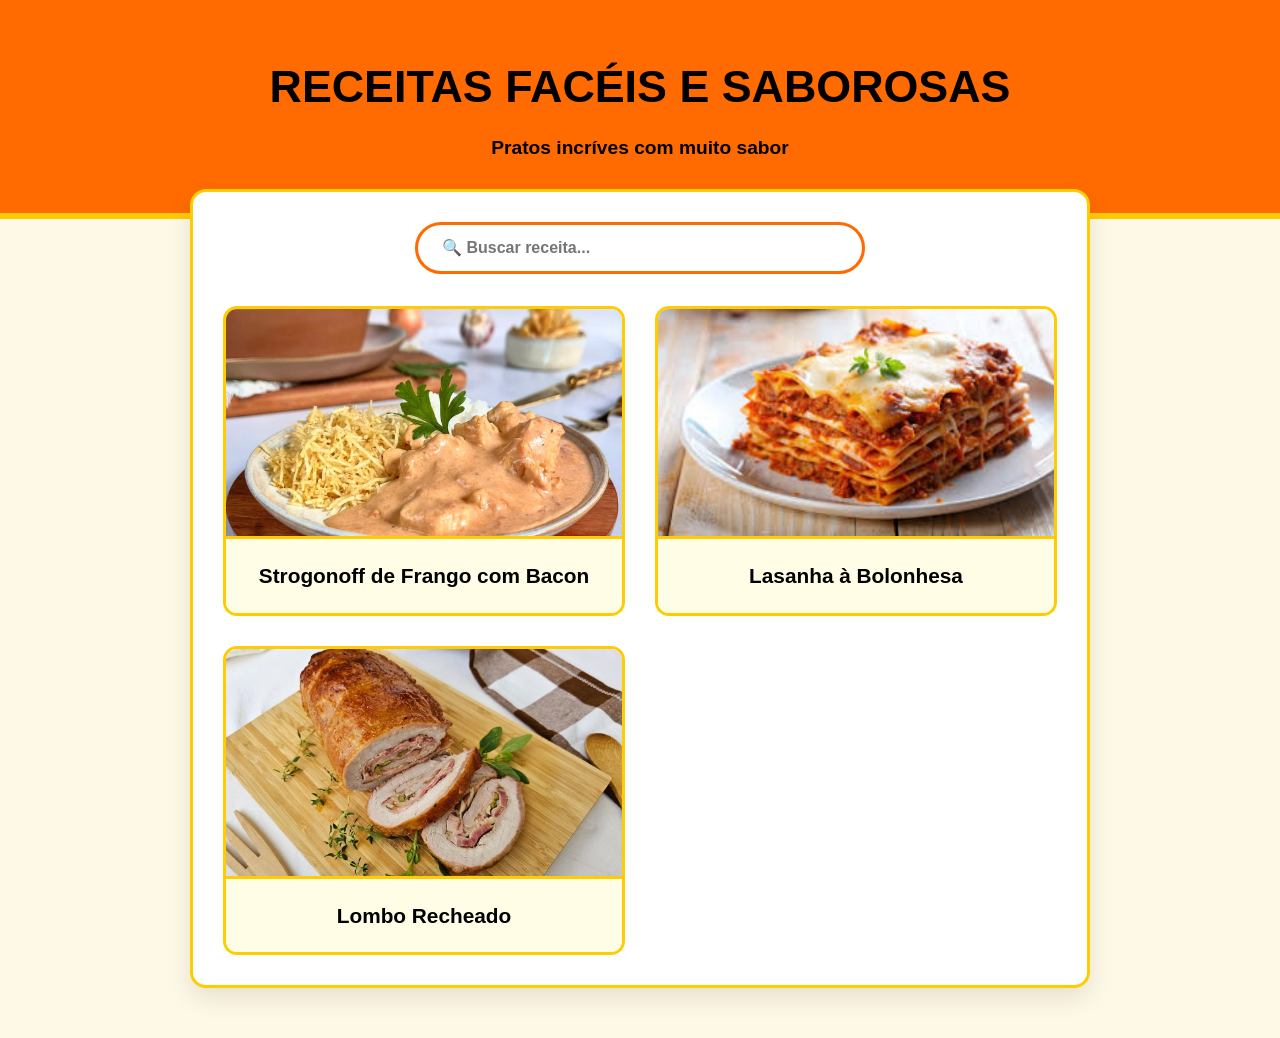
<file: index.html>
<!DOCTYPE html>
<html lang="pt-BR">
<head>
    <meta charset="UTF-8">
    <meta name="viewport" content="width=device-width, initial-scale=1.0">
    <title>Menu de Receitas</title>
    <link rel="stylesheet" href="style.css">
    <script src="script.js" defer></script>
</head>
<body>
    <header>
        <h1>Receitas facéis e saborosas</h1>
        <p>Pratos incríves com muito sabor</p>
    </header>

    <main class="container">
        <!-- Barra de Busca -->
        <div class="search-container">
            <input type="text" id="search-input" placeholder="🔍 Buscar receita...">
        </div>

        <div class="receitas-grid">
            
            <a href="strogonoff.html" class="card card-link">
                <img src="strogonoff.jpg" alt="Strogonoff de Frango com Bacon">
                <h3>Strogonoff de Frango com Bacon</h3>
            </a>

            <a href="lasanha.html" class="card card-link">
                <img src="lasanha.jpg" alt="Lasanha Bolonhesa">
                <h3>Lasanha à Bolonhesa</h3>
            </a>

            <a href="lombo.html" class="card card-link">
                <img src="lombo.jpg" alt="Lombo Recheado">
                <h3>Lombo Recheado</h3>
            </a>

        </div>
    </main>
</body>
</html>
</file>
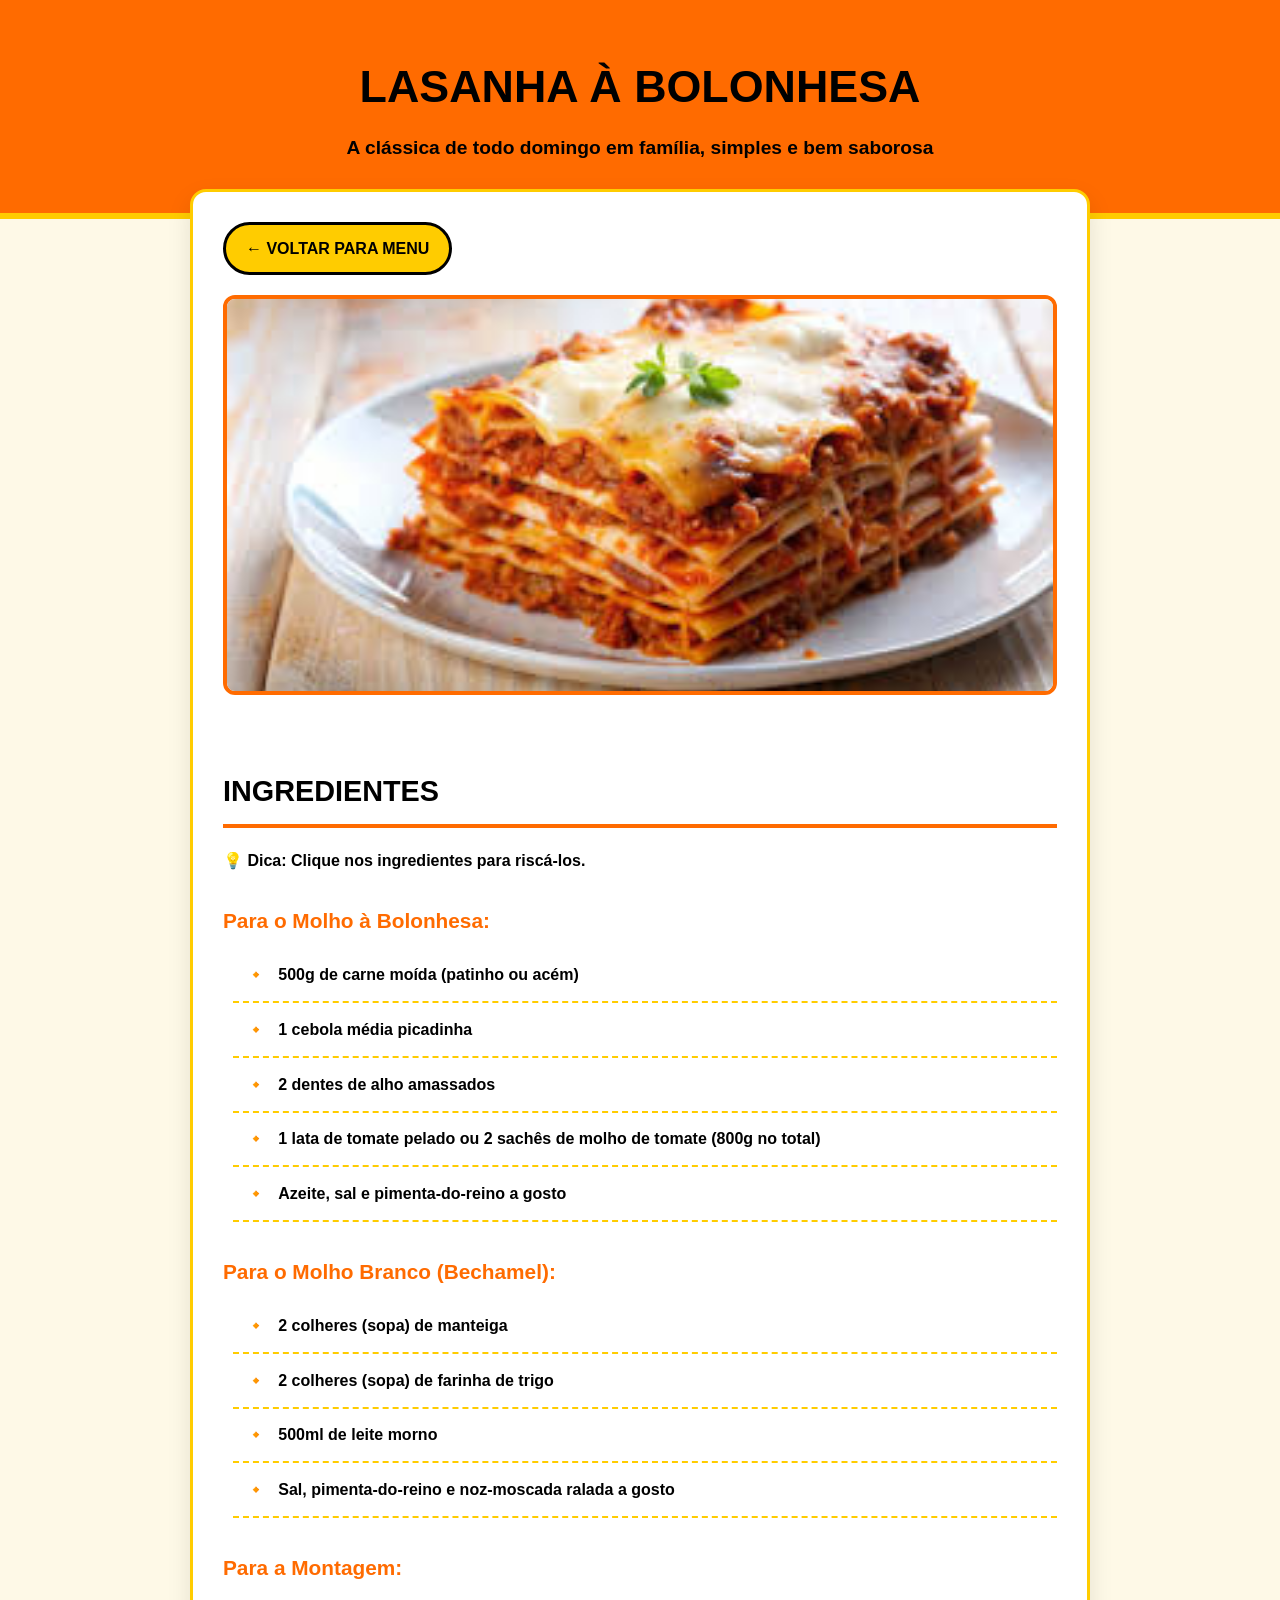
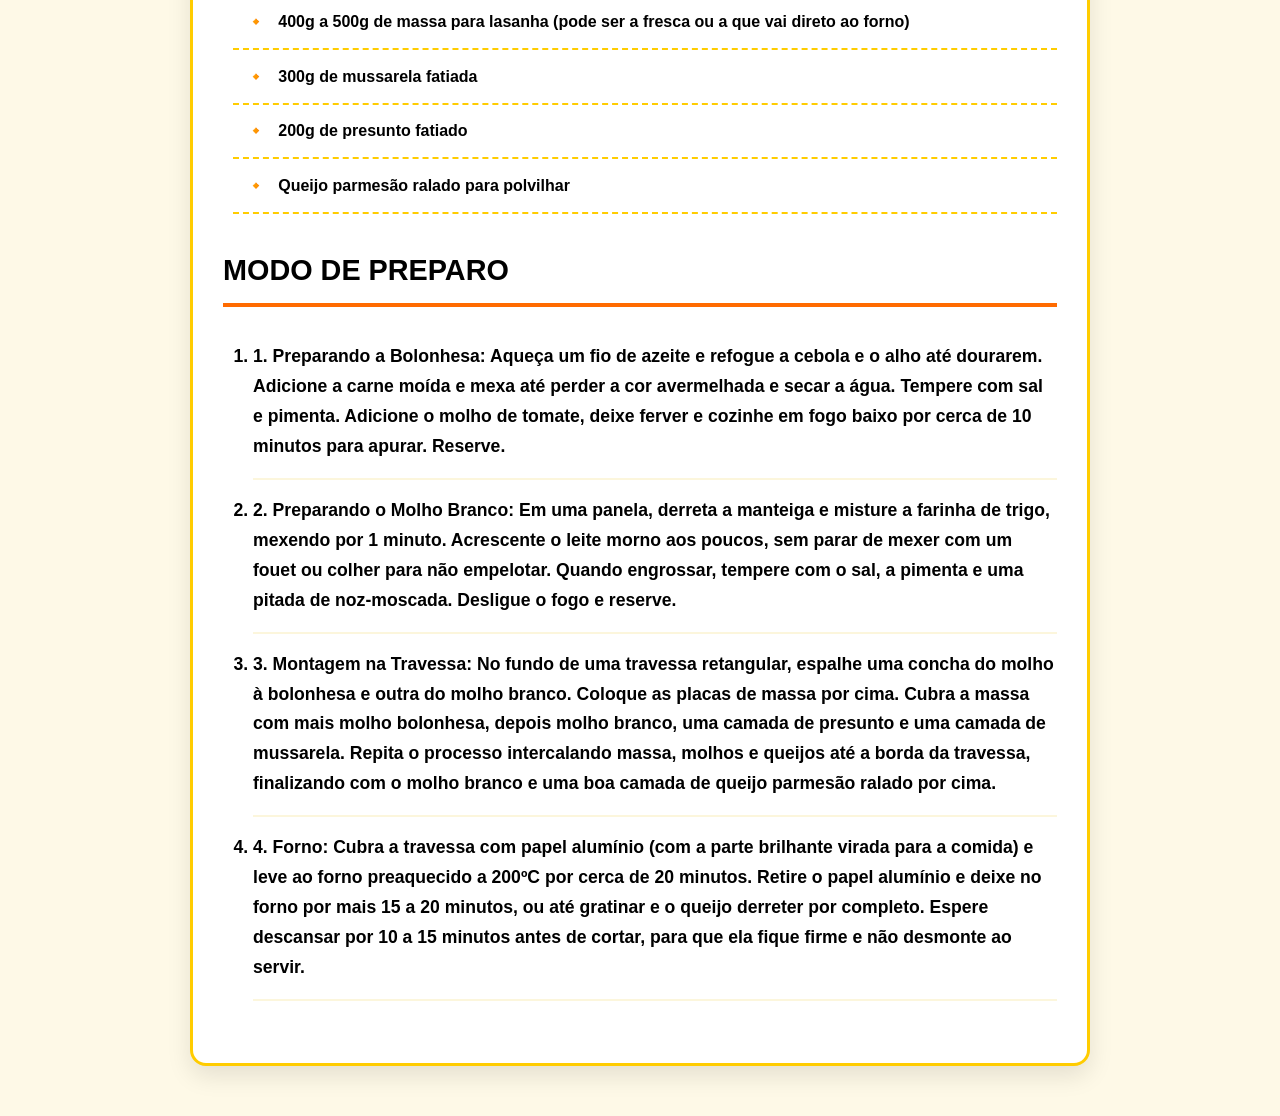
<file: lasanha.html>
<!DOCTYPE html>
<html lang="pt-BR">
<head>
    <meta charset="UTF-8">
    <meta name="viewport" content="width=device-width, initial-scale=1.0">
    <title>Lasanha à Bolonhesa</title>
    <link rel="stylesheet" href="style.css">
    <script src="script.js" defer></script>
</head>
<body>
    <header>
        <h1>Lasanha à Bolonhesa</h1>
        <p>A clássica de todo domingo em família, simples e bem saborosa</p>
    </header>

    <div class="container">
        <a href="index.html" class="btn-voltar">← Voltar para Menu</a>

        <main>
            <img src="lasanha.jpg" alt="Lasanha à Bolonhesa" class="receita-img">

            <h2>Ingredientes</h2>
            <p style="font-weight: 700; margin-bottom: 10px;">💡 Dica: Clique nos ingredientes para riscá-los.</p>
            
            <h3 class="sub-titulo-ingrediente">Para o Molho à Bolonhesa:</h3>
            <ul>
                <li>500g de carne moída (patinho ou acém)</li>
                <li>1 cebola média picadinha</li>
                <li>2 dentes de alho amassados</li>
                <li>1 lata de tomate pelado ou 2 sachês de molho de tomate (800g no total)</li>
                <li>Azeite, sal e pimenta-do-reino a gosto</li>
            </ul>

            <h3 class="sub-titulo-ingrediente">Para o Molho Branco (Bechamel):</h3>
            <ul>
                <li>2 colheres (sopa) de manteiga</li>
                <li>2 colheres (sopa) de farinha de trigo</li>
                <li>500ml de leite morno</li>
                <li>Sal, pimenta-do-reino e noz-moscada ralada a gosto</li>
            </ul>

            <h3 class="sub-titulo-ingrediente">Para a Montagem:</h3>
            <ul>
                <li>400g a 500g de massa para lasanha (pode ser a fresca ou a que vai direto ao forno)</li>
                <li>300g de mussarela fatiada</li>
                <li>200g de presunto fatiado</li>
                <li>Queijo parmesão ralado para polvilhar</li>
            </ul>

            <h2>Modo de Preparo</h2>
            <ol>
                <li><strong>1. Preparando a Bolonhesa:</strong> Aqueça um fio de azeite e refogue a cebola e o alho até dourarem. Adicione a carne moída e mexa até perder a cor avermelhada e secar a água. Tempere com sal e pimenta. Adicione o molho de tomate, deixe ferver e cozinhe em fogo baixo por cerca de 10 minutos para apurar. Reserve.</li>
                <li><strong>2. Preparando o Molho Branco:</strong> Em uma panela, derreta a manteiga e misture a farinha de trigo, mexendo por 1 minuto. Acrescente o leite morno aos poucos, sem parar de mexer com um fouet ou colher para não empelotar. Quando engrossar, tempere com o sal, a pimenta e uma pitada de noz-moscada. Desligue o fogo e reserve.</li>
                <li><strong>3. Montagem na Travessa:</strong> No fundo de uma travessa retangular, espalhe uma concha do molho à bolonhesa e outra do molho branco. Coloque as placas de massa por cima. Cubra a massa com mais molho bolonhesa, depois molho branco, uma camada de presunto e uma camada de mussarela. Repita o processo intercalando massa, molhos e queijos até a borda da travessa, finalizando com o molho branco e uma boa camada de queijo parmesão ralado por cima.</li>
                <li><strong>4. Forno:</strong> Cubra a travessa com papel alumínio (com a parte brilhante virada para a comida) e leve ao forno preaquecido a 200ºC por cerca de 20 minutos. Retire o papel alumínio e deixe no forno por mais 15 a 20 minutos, ou até gratinar e o queijo derreter por completo. Espere descansar por 10 a 15 minutos antes de cortar, para que ela fique firme e não desmonte ao servir.</li>
            </ol>
        </main>
    </div>
</body>
</html>
</file>
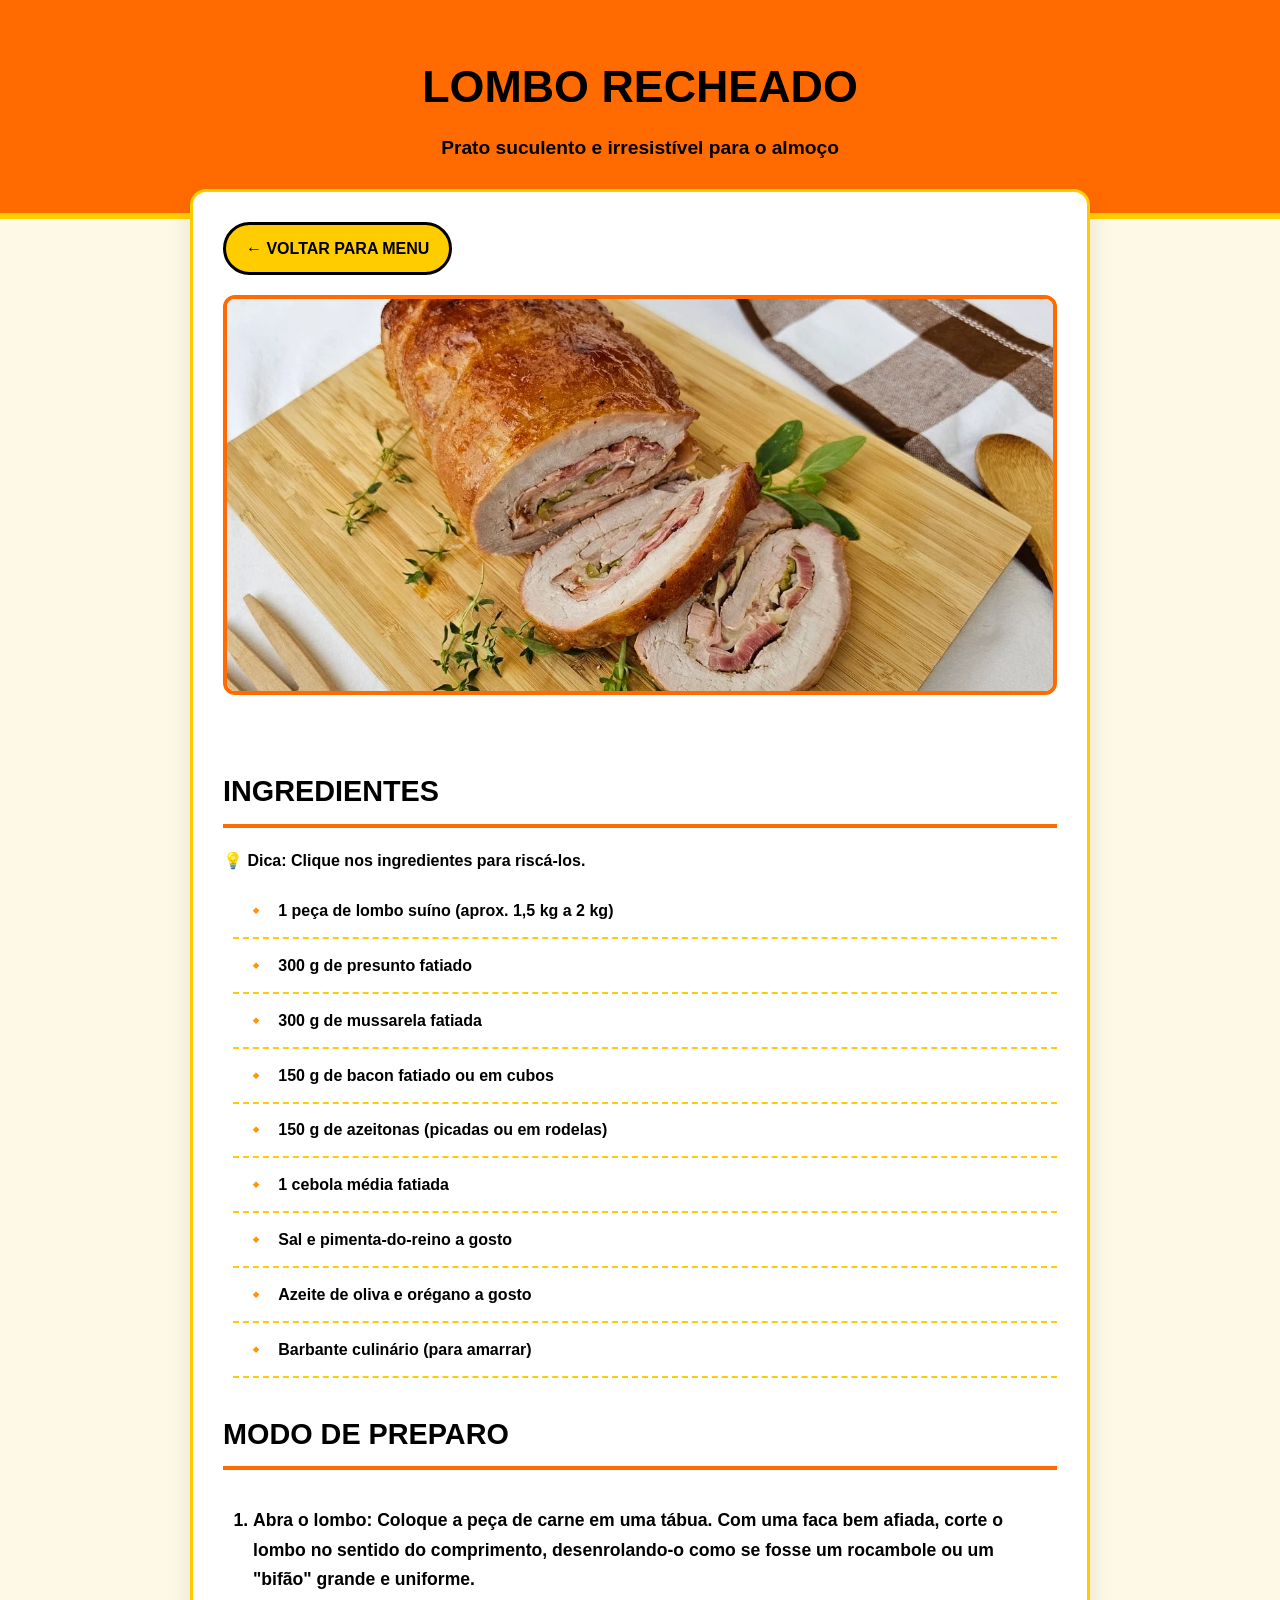
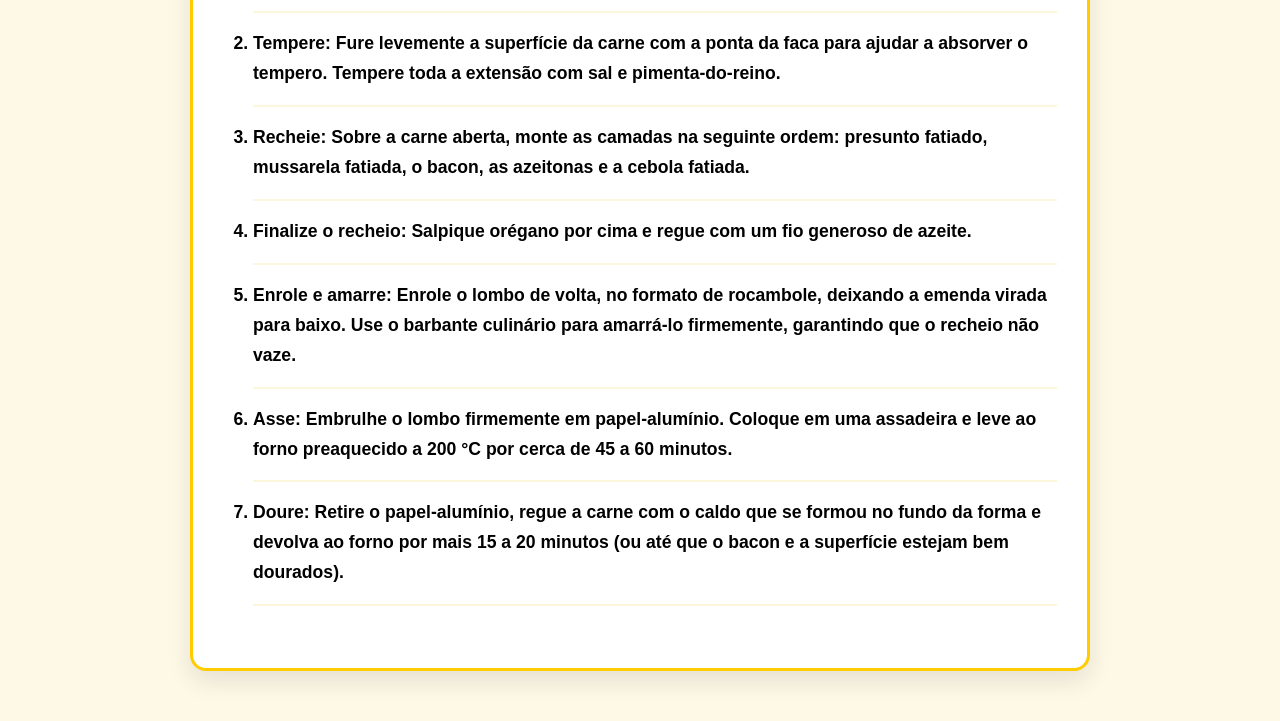
<file: lombo.html>
<!DOCTYPE html>
<html lang="pt-BR">
<head>
    <meta charset="UTF-8">
    <meta name="viewport" content="width=device-width, initial-scale=1.0">
    <title>Lombo Recheado</title>
    <link rel="stylesheet" href="style.css">
    <script src="script.js" defer></script>
</head>
<body>
    <header>
        <h1>Lombo Recheado</h1>
        <p>Prato suculento e irresistível para o almoço</p>
    </header>

    <div class="container">
        <a href="index.html" class="btn-voltar">← Voltar para Menu</a>

        <main>
            <img src="lombo.jpg" alt="Lombo Recheado" class="receita-img">

            <h2>Ingredientes</h2>
            <p style="font-weight: 700; margin-bottom: 10px;">💡 Dica: Clique nos ingredientes para riscá-los.</p>
            <ul>
                <li>1 peça de lombo suíno (aprox. 1,5 kg a 2 kg)</li>
                <li>300 g de presunto fatiado</li>
                <li>300 g de mussarela fatiada</li>
                <li>150 g de bacon fatiado ou em cubos</li>
                <li>150 g de azeitonas (picadas ou em rodelas)</li>
                <li>1 cebola média fatiada</li>
                <li>Sal e pimenta-do-reino a gosto</li>
                <li>Azeite de oliva e orégano a gosto</li>
                <li>Barbante culinário (para amarrar)</li>
            </ul>

            <h2>Modo de Preparo</h2>
            <ol>
                <li><strong>Abra o lombo:</strong> Coloque a peça de carne em uma tábua. Com uma faca bem afiada, corte o lombo no sentido do comprimento, desenrolando-o como se fosse um rocambole ou um "bifão" grande e uniforme.</li>
                <li><strong>Tempere:</strong> Fure levemente a superfície da carne com a ponta da faca para ajudar a absorver o tempero. Tempere toda a extensão com sal e pimenta-do-reino.</li>
                <li><strong>Recheie:</strong> Sobre a carne aberta, monte as camadas na seguinte ordem: presunto fatiado, mussarela fatiada, o bacon, as azeitonas e a cebola fatiada.</li>
                <li><strong>Finalize o recheio:</strong> Salpique orégano por cima e regue com um fio generoso de azeite.</li>
                <li><strong>Enrole e amarre:</strong> Enrole o lombo de volta, no formato de rocambole, deixando a emenda virada para baixo. Use o barbante culinário para amarrá-lo firmemente, garantindo que o recheio não vaze.</li>
                <li><strong>Asse:</strong> Embrulhe o lombo firmemente em papel-alumínio. Coloque em uma assadeira e leve ao forno preaquecido a 200 °C por cerca de 45 a 60 minutos.</li>
                <li><strong>Doure:</strong> Retire o papel-alumínio, regue a carne com o caldo que se formou no fundo da forma e devolva ao forno por mais 15 a 20 minutos (ou até que o bacon e a superfície estejam bem dourados).</li>
            </ol>
        </main>
    </div>
</body>
</html>
</file>
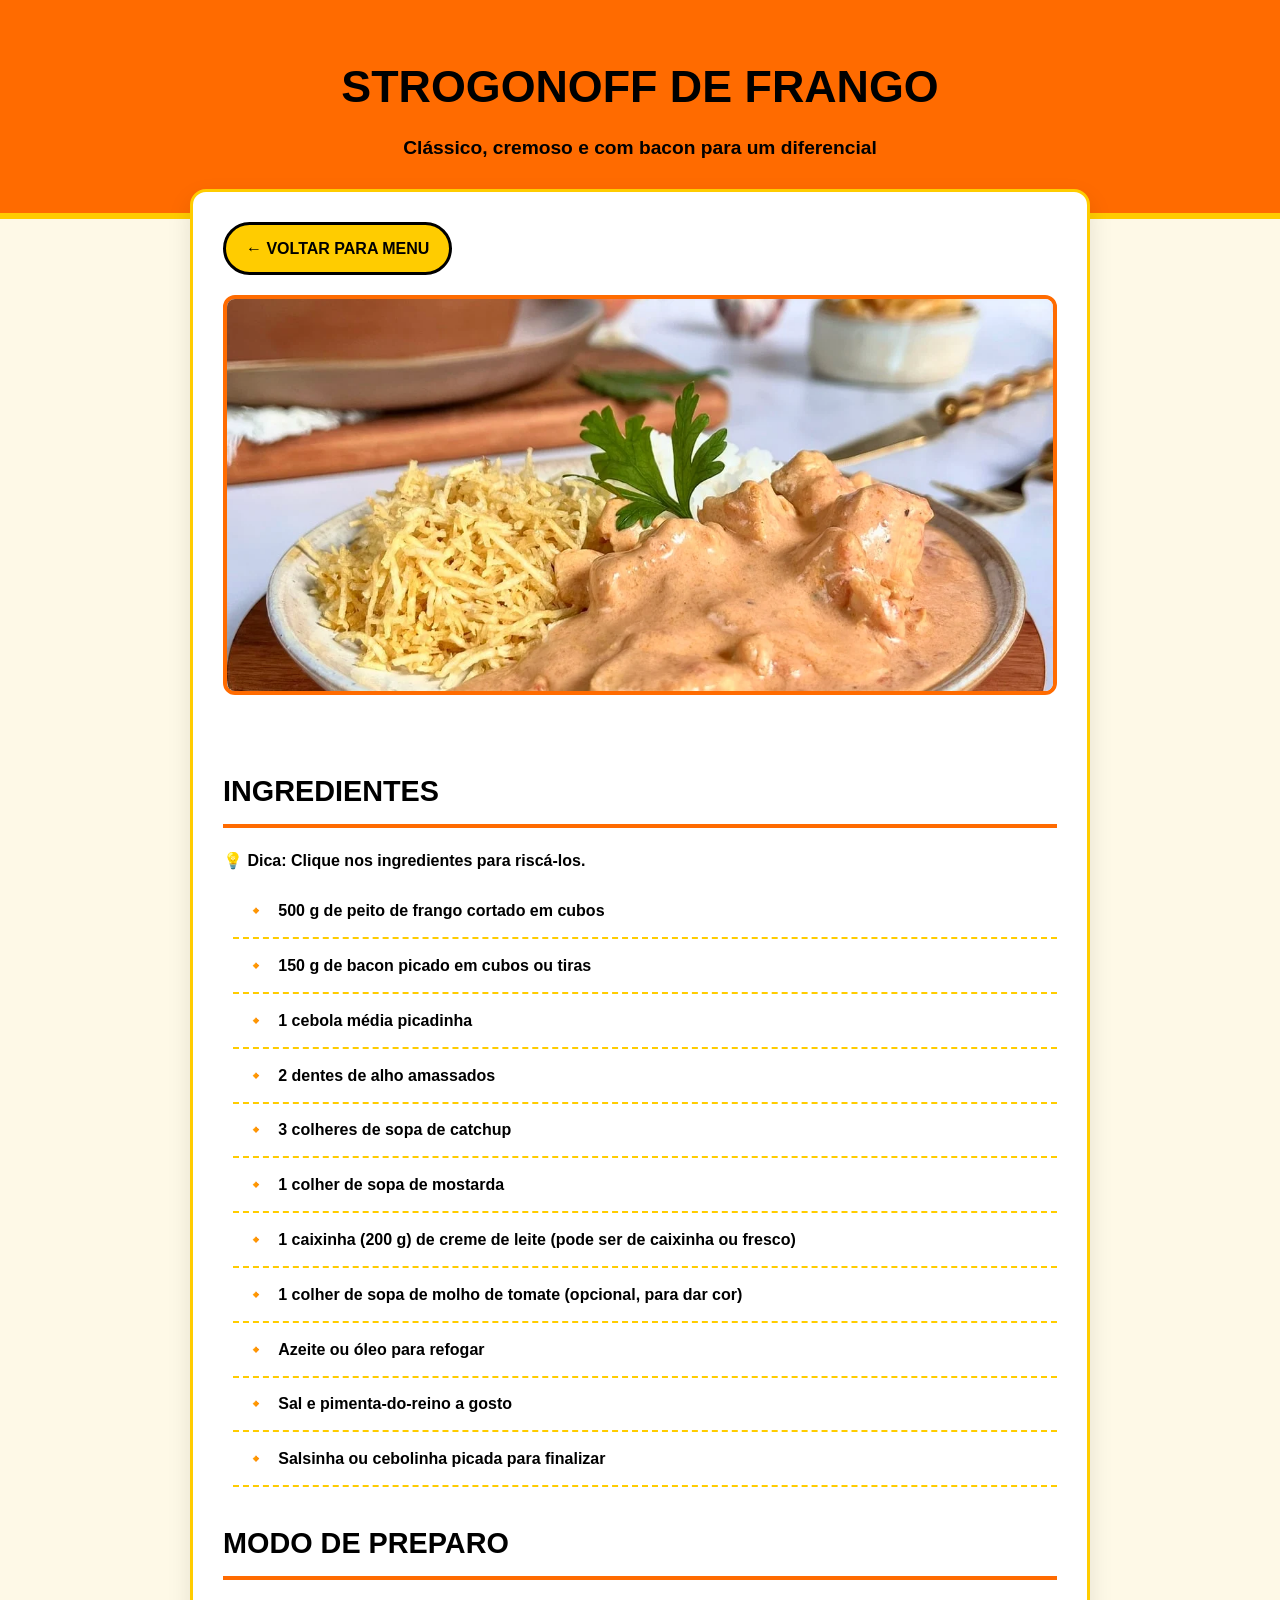
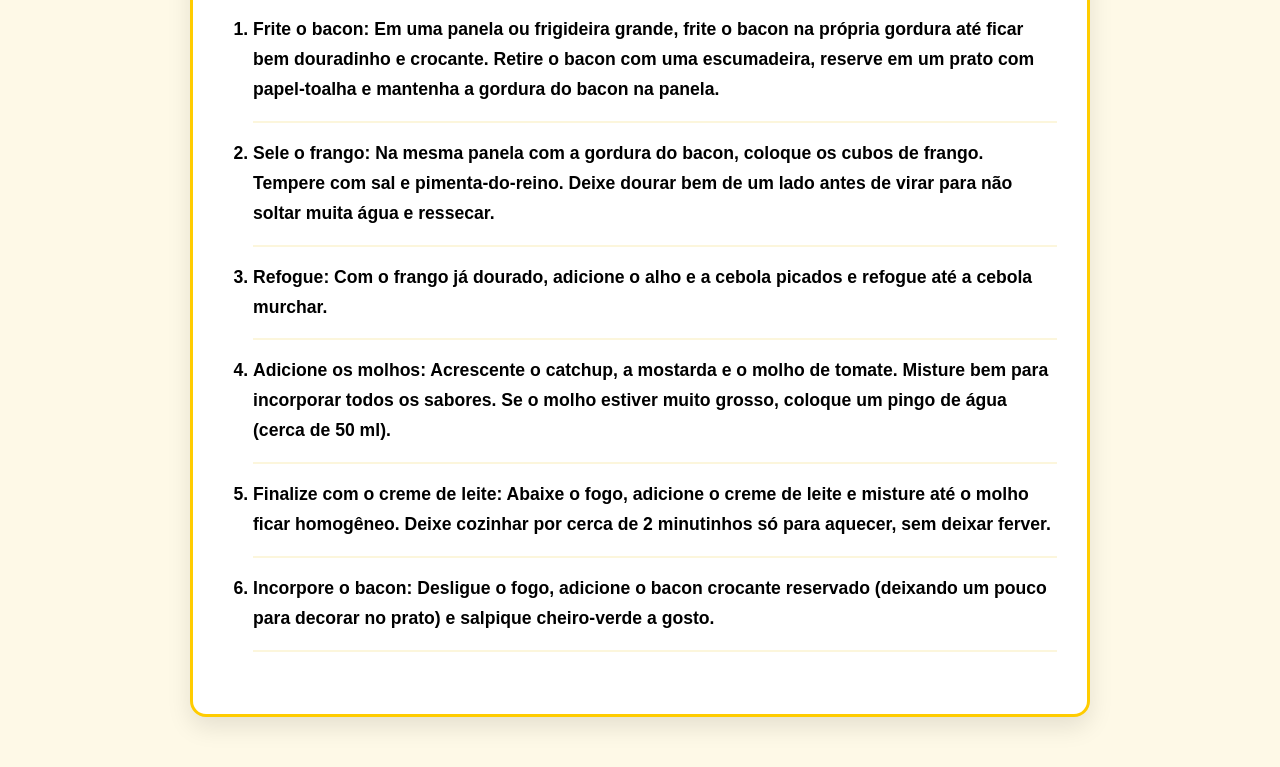
<file: strogonoff.html>
<!DOCTYPE html>
<html lang="pt-BR">
<head>
    <meta charset="UTF-8">
    <meta name="viewport" content="width=device-width, initial-scale=1.0">
    <title>Strogonoff de Frango</title>
    <link rel="stylesheet" href="style.css">
    <script src="script.js" defer></script>
</head>
<body>
    <header>
        <h1>Strogonoff de Frango</h1>
        <p>Clássico, cremoso e com bacon para um diferencial</p>
    </header>

    <div class="container">
        <a href="index.html" class="btn-voltar">← Voltar para Menu</a>
        
        <main>
            <img src="strogonoff.jpg" alt="Strogonoff de Frango" class="receita-img">

            <h2>Ingredientes</h2>
            <p style="font-weight: 700; margin-bottom: 10px;">💡 Dica: Clique nos ingredientes para riscá-los.</p>
            <ul>
                <li>500 g de peito de frango cortado em cubos</li>
                <li>150 g de bacon picado em cubos ou tiras</li>
                <li>1 cebola média picadinha</li>
                <li>2 dentes de alho amassados</li>
                <li>3 colheres de sopa de catchup</li>
                <li>1 colher de sopa de mostarda</li>
                <li>1 caixinha (200 g) de creme de leite (pode ser de caixinha ou fresco)</li>
                <li>1 colher de sopa de molho de tomate (opcional, para dar cor)</li>
                <li>Azeite ou óleo para refogar</li>
                <li>Sal e pimenta-do-reino a gosto</li>
                <li>Salsinha ou cebolinha picada para finalizar</li>
            </ul>

            <h2>Modo de Preparo</h2>
            <ol>
                <li><strong>Frite o bacon:</strong> Em uma panela ou frigideira grande, frite o bacon na própria gordura até ficar bem douradinho e crocante. Retire o bacon com uma escumadeira, reserve em um prato com papel-toalha e mantenha a gordura do bacon na panela.</li>
                <li><strong>Sele o frango:</strong> Na mesma panela com a gordura do bacon, coloque os cubos de frango. Tempere com sal e pimenta-do-reino. Deixe dourar bem de um lado antes de virar para não soltar muita água e ressecar.</li>
                <li><strong>Refogue:</strong> Com o frango já dourado, adicione o alho e a cebola picados e refogue até a cebola murchar.</li>
                <li><strong>Adicione os molhos:</strong> Acrescente o catchup, a mostarda e o molho de tomate. Misture bem para incorporar todos os sabores. Se o molho estiver muito grosso, coloque um pingo de água (cerca de 50 ml).</li>
                <li><strong>Finalize com o creme de leite:</strong> Abaixe o fogo, adicione o creme de leite e misture até o molho ficar homogêneo. Deixe cozinhar por cerca de 2 minutinhos só para aquecer, sem deixar ferver.</li>
                <li><strong>Incorpore o bacon:</strong> Desligue o fogo, adicione o bacon crocante reservado (deixando um pouco para decorar no prato) e salpique cheiro-verde a gosto.</li>
            </ol>
        </main>
    </div>
</body>
</html>
</file>
<file: style.css>
* {
    margin: 0;
    padding: 0;
    box-sizing: border-box;
    font-family: -apple-system, BlinkMacSystemFont, "Segoe UI", Roboto, sans-serif;
}

/* Fundo da tela em amarelo */
body {
    background-color: #fef9e7; 
    color: #000000; 
    line-height: 1.7;
}

/* Header principal */
header {
    background-color: #ff6b00; 
    color: #000000; 
    text-align: center;
    padding: 3rem 1rem;
    border-bottom: 6px solid #ffcc00;
}

header h1 {
    font-size: 2.8rem;
    font-weight: 900;
    margin-bottom: 0.5rem;
    text-transform: uppercase;
}

header p {
    font-weight: 600;
    font-size: 1.2rem;
}

/* Caixa principal */
.container {
    max-width: 900px;
    margin: -30px auto 50px auto;
    padding: 30px;
    background-color: #ffffff; 
    border-radius: 16px;
    box-shadow: 0 10px 25px rgba(0, 0, 0, 0.1);
    border: 3px solid #ffcc00; 
    position: relative;
    z-index: 10;
}

/* Barra de busca */
.search-container {
    text-align: center;
    margin-bottom: 2rem;
}

#search-input {
    width: 100%;
    max-width: 450px;
    padding: 14px 24px;
    border: 3px solid #ff6b00; 
    border-radius: 50px;
    font-size: 1rem;
    background-color: #ffffff;
    color: #000000;
    font-weight: 600;
    outline: none;
    transition: all 0.3s ease;
}

#search-input:focus {
    background-color: #fffde6; 
    box-shadow: 0 0 15px rgba(255, 107, 0, 0.4);
}

/* Cards da Home */
.receitas-grid {
    display: grid;
    grid-template-columns: repeat(auto-fit, minmax(260px, 1fr));
    gap: 30px;
}

.card {
    background: #ffffff;
    border-radius: 14px;
    overflow: hidden;
    border: 3px solid #ffcc00; 
    transition: transform 0.3s, box-shadow 0.3s;
    text-decoration: none;
    display: block;
}

.card:hover {
    transform: translateY(-8px);
    box-shadow: 0 12px 25px rgba(255, 107, 0, 0.3);
    border-color: #ff6b00; 
}

.card img {
    width: 100%;
    height: 230px;
    object-fit: cover;
    display: block;
    border-bottom: 3px solid #ffcc00;
}

.card h3 {
    padding: 1.2rem;
    font-size: 1.3rem;
    font-weight: 800;
    color: #000000;
    text-align: center;
    background-color: #fffde6; 
}

/* Botão de Voltar */
.btn-voltar {
    display: inline-block;
    color: #000000;
    text-decoration: none;
    font-weight: 800;
    font-size: 1rem;
    padding: 10px 20px;
    border: 3px solid #000000;
    background-color: #ffcc00;
    border-radius: 50px;
    margin-bottom: 20px;
    transition: all 0.3s;
    text-transform: uppercase;
}

.btn-voltar:hover {
    background-color: #000000;
    color: #ffcc00;
}

/* Páginas de Receitas Internas */
.receita-img {
    width: 100%;
    height: 400px;
    object-fit: cover;
    border-radius: 12px;
    margin-bottom: 2rem;
    border: 4px solid #ff6b00; 
}

h2 {
    font-size: 1.8rem;
    color: #000000;
    font-weight: 900;
    margin-top: 2rem;
    margin-bottom: 1.2rem;
    border-bottom: 4px solid #ff6b00; 
    padding-bottom: 0.5rem;
    text-transform: uppercase;
}

h3.sub-titulo-ingrediente {
    font-size: 1.3rem;
    color: #ff6b00; 
    margin: 1.8rem 0 0.6rem 0;
    font-weight: 800;
}

/* Listas de Ingredientes e Modo de Preparo */
ul, ol {
    margin-bottom: 2rem;
    padding-left: 10px;
}

ul li {
    list-style: none;
    padding: 0.8rem;
    border-bottom: 2px dashed #ffcc00; 
    font-weight: 700;
    cursor: pointer;
    transition: background 0.3s;
}

ul li:hover {
    background-color: #fffde6;
}

ul li::before {
    content: "🔸 ";
    margin-right: 8px;
}

ol li {
    padding: 1rem 0;
    border-bottom: 2px solid #fcf6dc;
    font-weight: 600;
    font-size: 1.1rem;
    margin-left: 20px;
}

/* Efeito de Ingrediente Riscado (JavaScript) */
ul li.checked {
    text-decoration: line-through;
    color: #888888;
    background-color: #f5f5f5; 
    border-radius: 8px;
    opacity: 0.6;
    border-bottom: 2px solid transparent;
}
</file>
